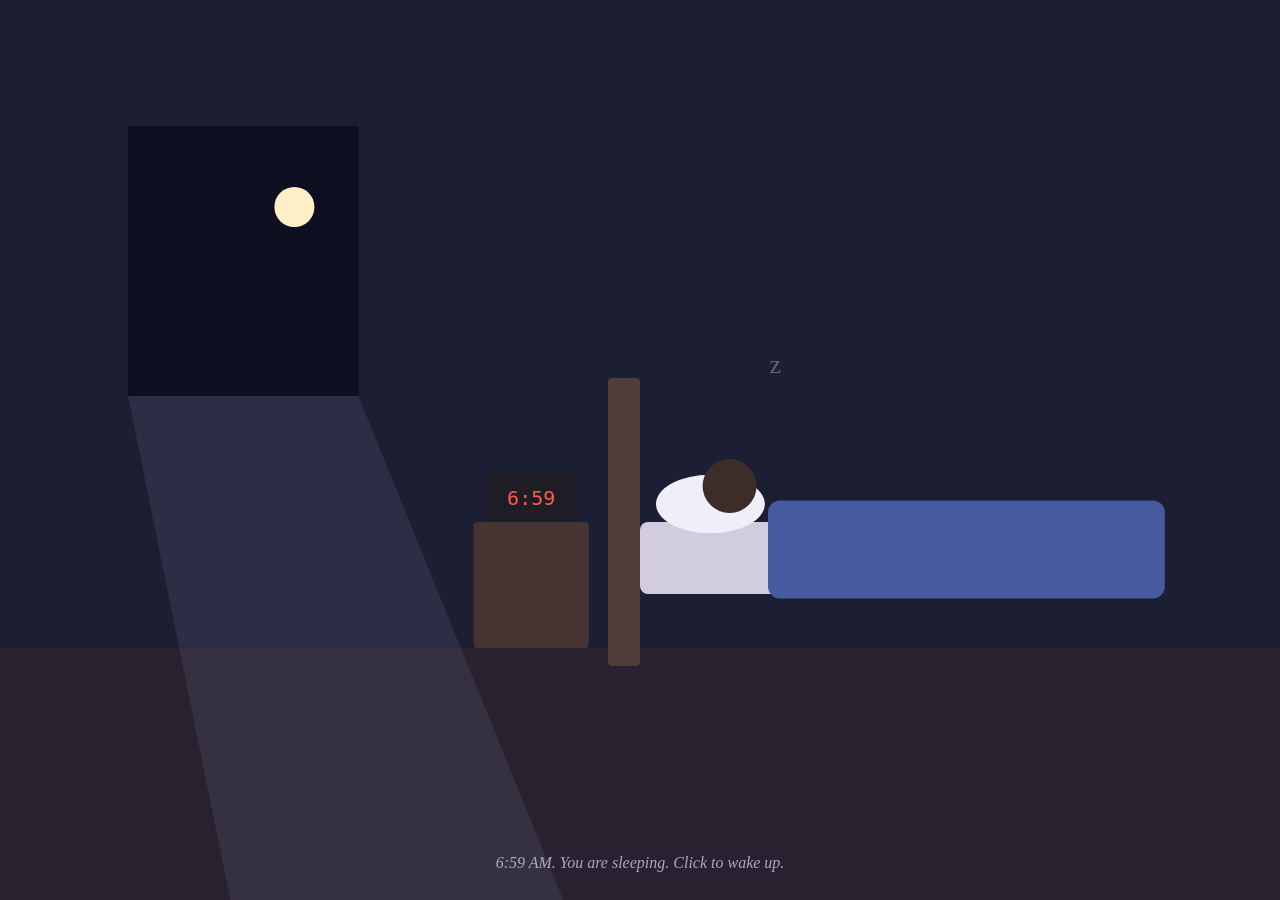
<file: index.html>
<!DOCTYPE html>
<html>
  <head>
    <meta charset="utf-8">
    <title>Snooze</title>
    <link rel="stylesheet" href="style.css">
    <script src="p5.js"></script>
  </head>
  <body>
    <p class="text">6:59 AM. You are sleeping. Click to wake up.</p>
    <script src="sleep.js"></script>
  </body>
</html>
</file>
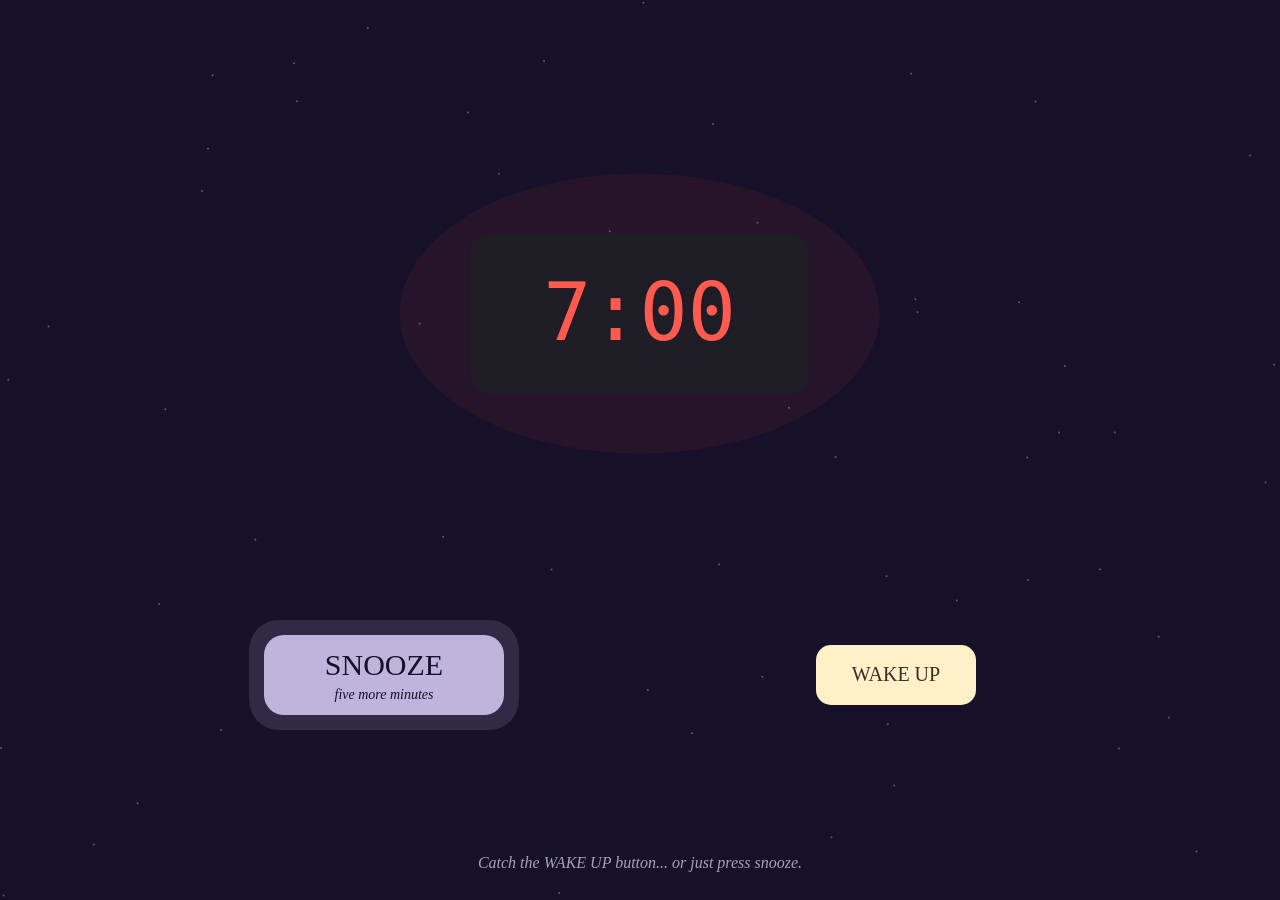
<file: alarm.html>
<!DOCTYPE html>
<html>
  <head>
    <meta charset="utf-8">
    <title>Snooze</title>
    <link rel="stylesheet" href="style.css">
    <script src="p5.js"></script>
  </head>
  <body>
    <p class="text">Catch the WAKE UP button... or just press snooze.</p>
    <script src="alarm.js"></script>
  </body>
</html>
</file>
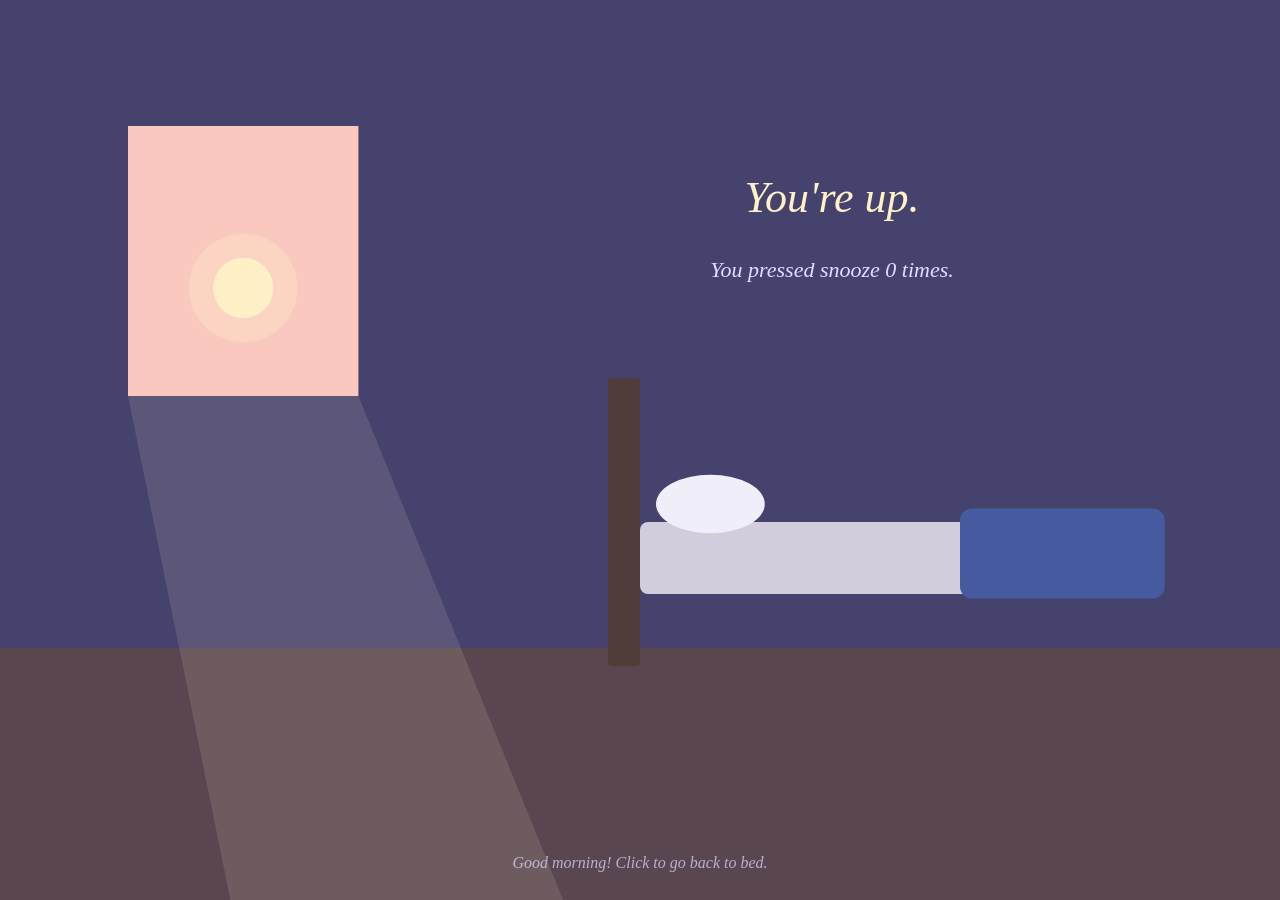
<file: awake.html>
<!DOCTYPE html>
<html>
  <head>
    <meta charset="utf-8">
    <title>Snooze</title>
    <link rel="stylesheet" href="style.css">
    <script src="p5.js"></script>
  </head>
  <body>
    <p class="text">Good morning! Click to go back to bed.</p>
    <script src="awake.js"></script>
  </body>
</html>
</file>
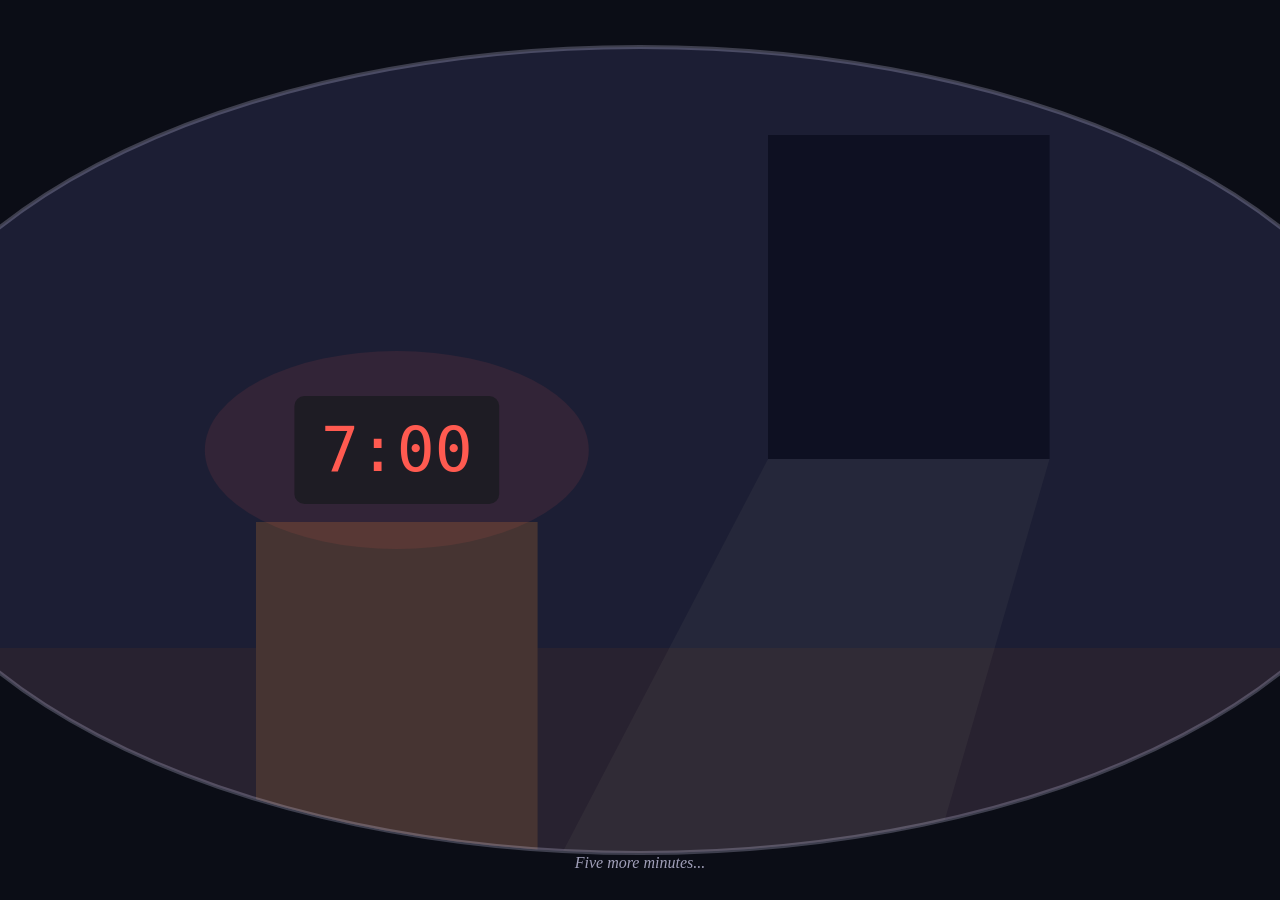
<file: dream.html>
<!DOCTYPE html>
<html>
  <head>
    <meta charset="utf-8">
    <title>Snooze</title>
    <link rel="stylesheet" href="style.css">
    <script src="p5.js"></script>
  </head>
  <body>
    <p class="text">Five more minutes...</p>
    <script src="dream.js"></script>
  </body>
</html>
</file>
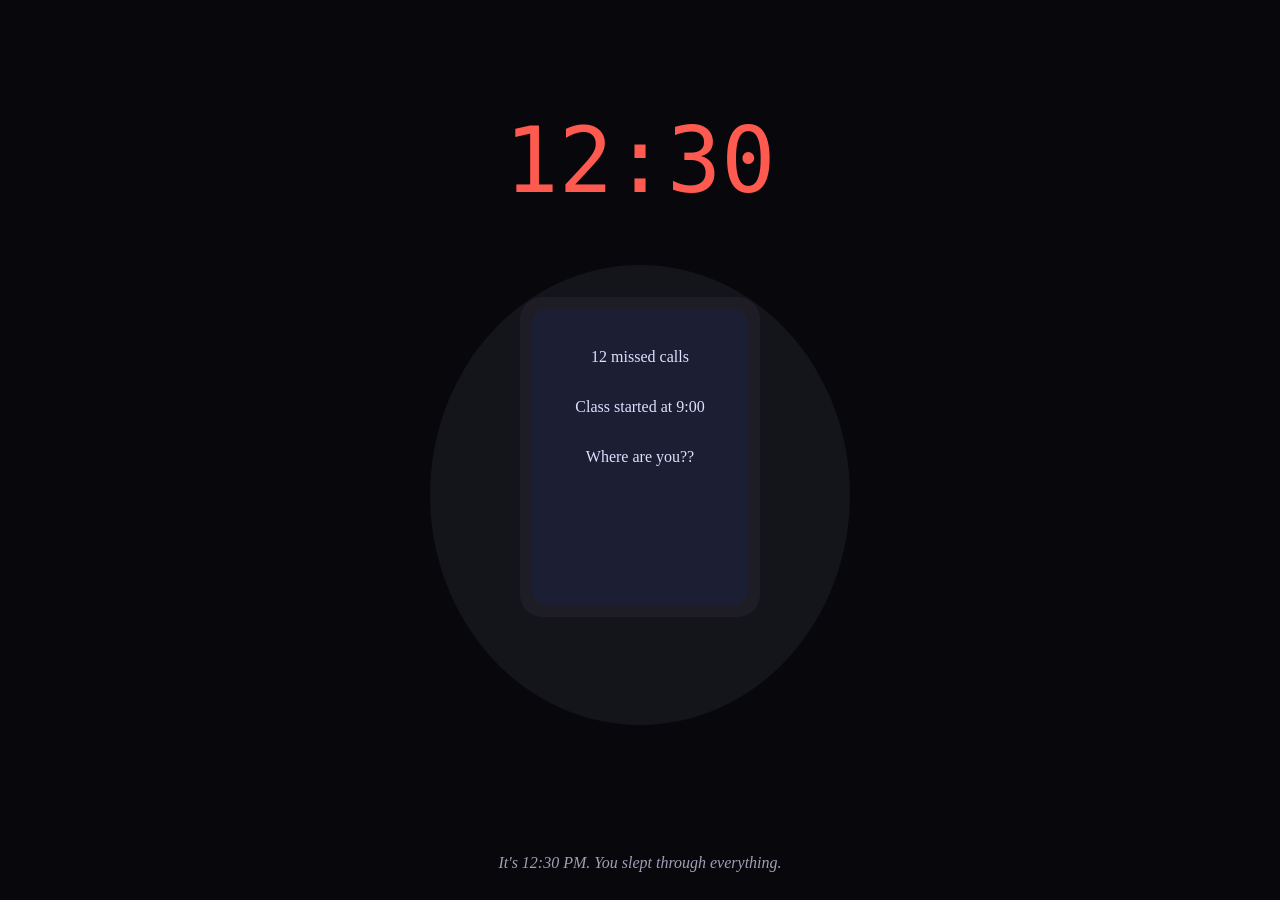
<file: late.html>
<!DOCTYPE html>
<html>
  <head>
    <meta charset="utf-8">
    <title>Snooze</title>
    <link rel="stylesheet" href="style.css">
    <script src="p5.js"></script>
  </head>
  <body>
    <p class="text">It's 12:30 PM. You slept through everything.</p>
    <script src="late.js"></script>
  </body>
</html>
</file>
<file: style.css>
body {
  margin: 0;
  overflow: hidden;
  background: rgb(11, 13, 22);
  /* every page fades in slowly, like opening your eyes */
  animation: fadeIn 1.2s;
}

@keyframes fadeIn {
  from { opacity: 0; }
  to { opacity: 1; }
}

canvas {
  display: block;
}

.text {
  position: absolute;
  bottom: 28px;
  margin: 0;
  width: 100%;
  text-align: center;
  font-family: Georgia;
  font-style: italic;
  font-size: 16px;
  color: rgba(225, 222, 255, 0.7);
}
</file>
